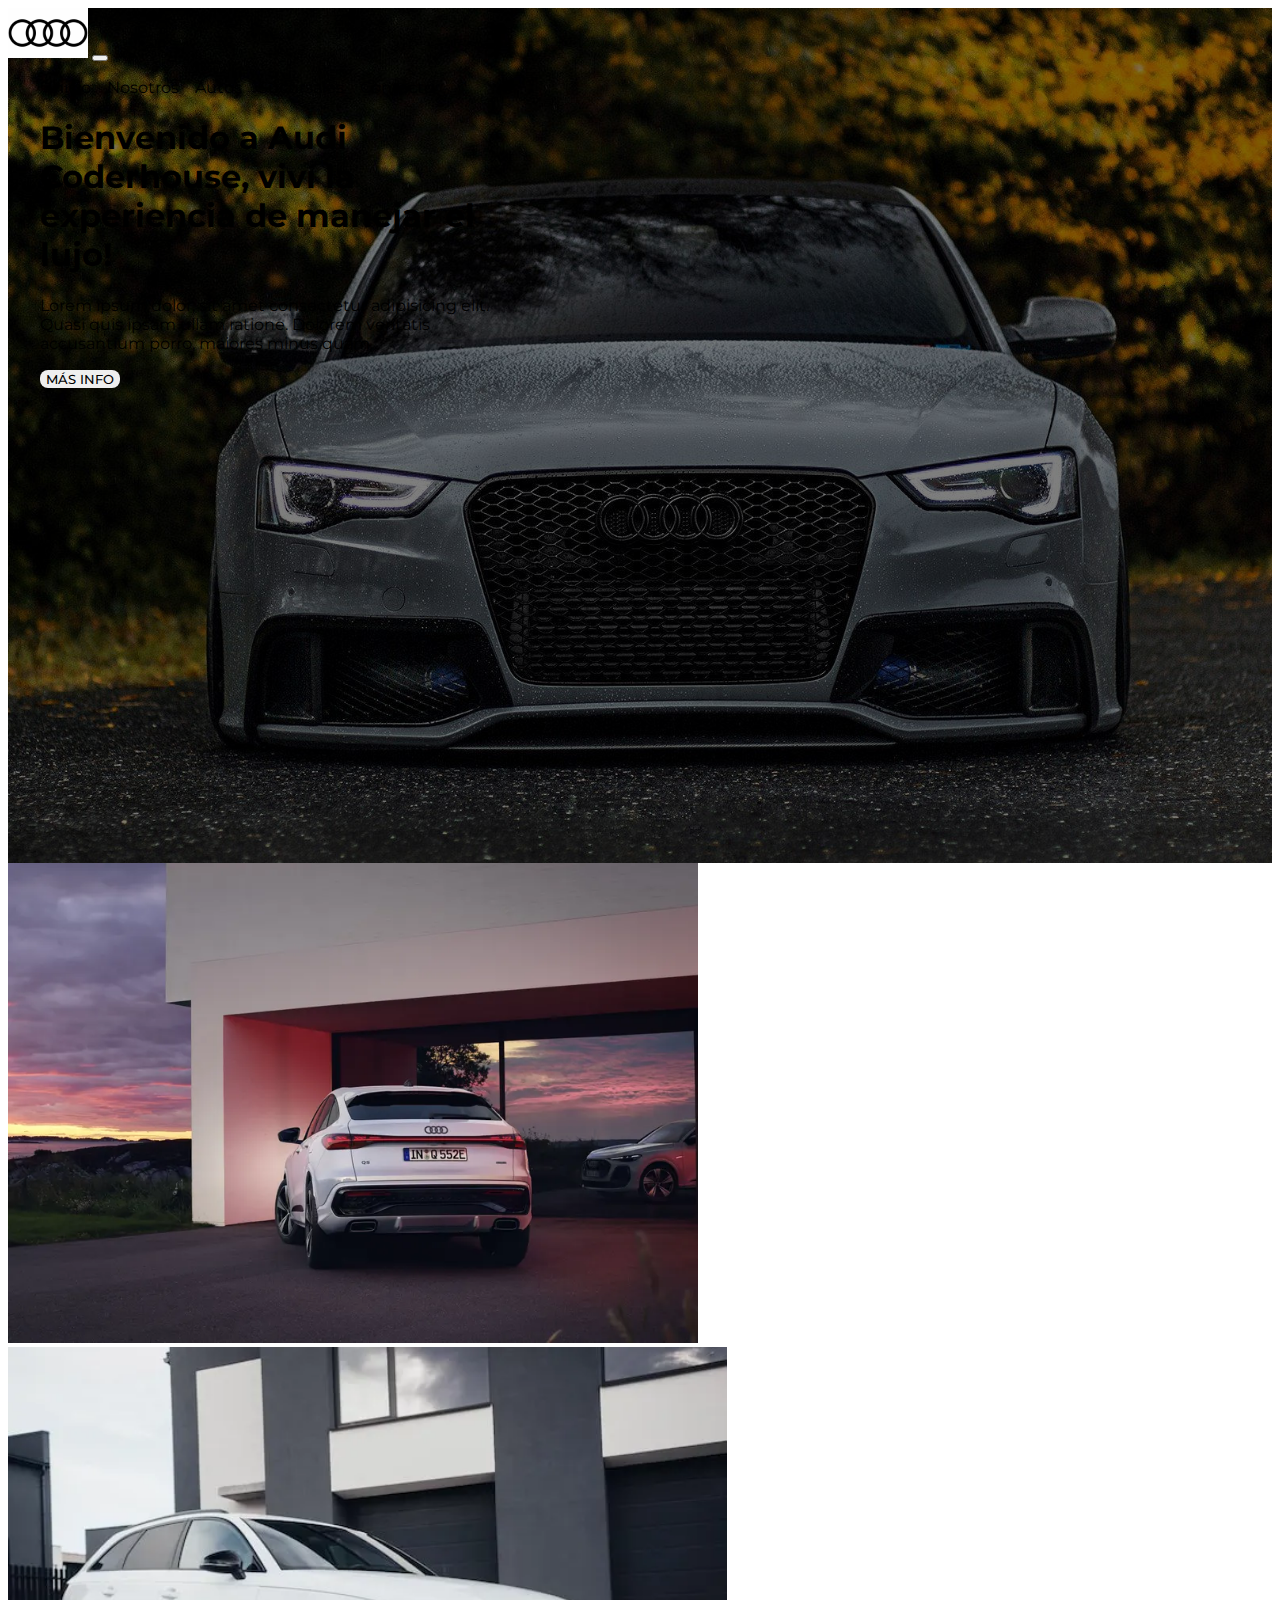
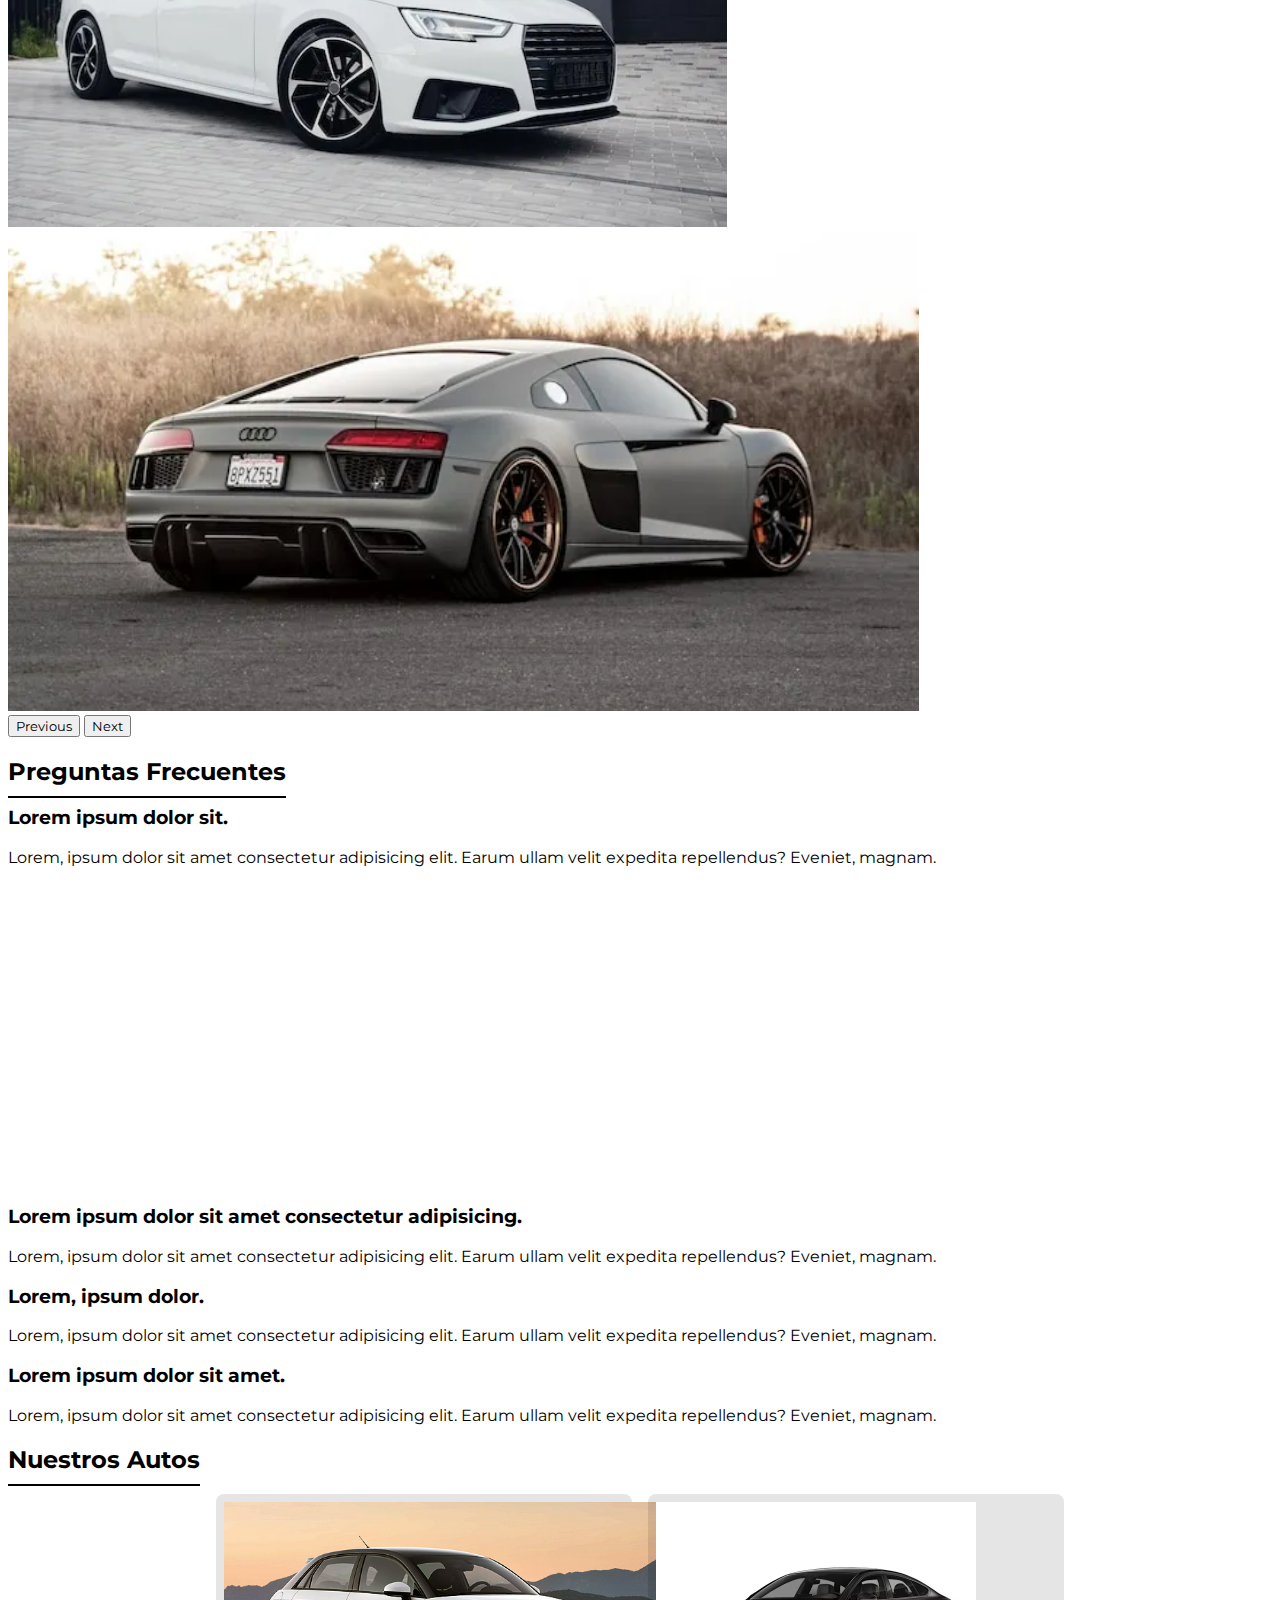
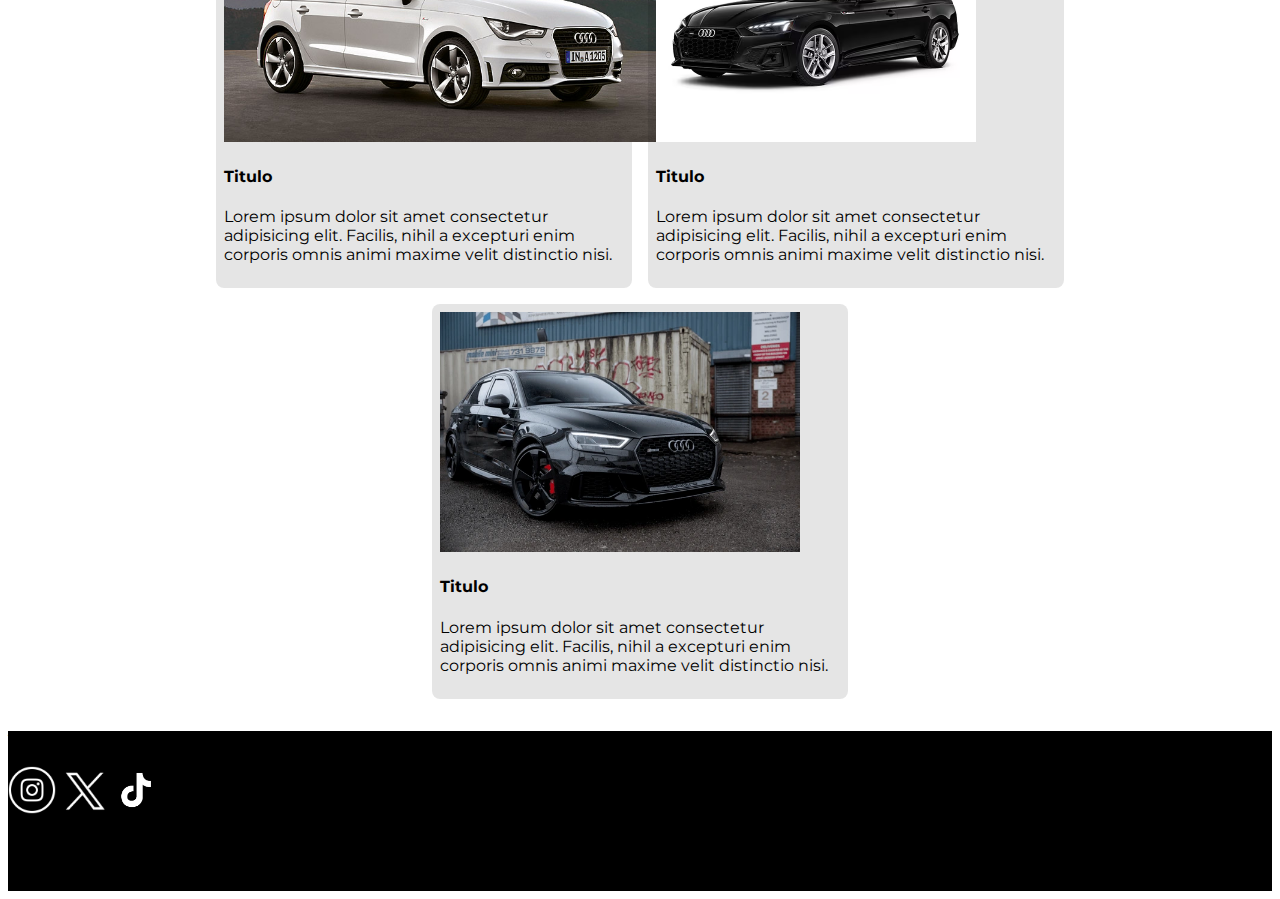
<file: index.html>
<!DOCTYPE html>
<html lang="en">
  <head>
    <meta charset="UTF-8" />
    <meta name="viewport" content="width=device-width, initial-scale=1.0" />
    <title>Audi Coderhouse - Inicio</title>
    <link rel="preconnect" href="https://fonts.googleapis.com" />
    <link rel="preconnect" href="https://fonts.gstatic.com" crossorigin />
    <link
      href="https://fonts.googleapis.com/css2?family=Montserrat:ital,wght@0,100..900;1,100..900&family=Open+Sans:ital,wght@0,300..800;1,300..800&family=Poppins:ital,wght@0,100;0,200;0,300;0,400;0,500;0,600;0,700;0,800;0,900;1,100;1,200;1,300;1,400;1,500;1,600;1,700;1,800;1,900&display=swap"
      rel="stylesheet"
    />
    <link
      href="https://cdn.jsdelivr.net/npm/bootstrap@5.3.6/dist/css/bootstrap.min.css"
      rel="stylesheet"
      integrity="sha384-4Q6Gf2aSP4eDXB8Miphtr37CMZZQ5oXLH2yaXMJ2w8e2ZtHTl7GptT4jmndRuHDT"
      crossorigin="anonymous"
    />
    <link rel="stylesheet" href="./css/style.css" />
  </head>
  <body>
    <header class="index-background">
      <div class="oscurecer-fondo">
        <nav class="navbar navbar-expand-lg bg-light position-fixed w-100 z-1">
          <div class="container-fluid">
            <a href="./index.html">
              <img
                class="logotipo-imagen"
                src="./img/audiLogo.jpg"
                alt="Logotipo Audi"
              />
            </a>
            <button
              class="navbar-toggler"
              type="button"
              data-bs-toggle="collapse"
              data-bs-target="#navbarSupportedContent"
              aria-controls="navbarSupportedContent"
              aria-expanded="false"
              aria-label="Toggle navigation"
            >
              <span class="navbar-toggler-icon"></span>
            </button>
            <div class="collapse navbar-collapse" id="navbarSupportedContent">
              <ul class="navbar-nav me-auto mb-2 mb-lg-0">
                <li class="nav-item">
                  <a class="nav-link active" aria-current="page" href="#"
                    >Inicio</a
                  >
                </li>
                <li class="nav-item">
                  <a class="nav-link" href="#">Nosotros</a>
                </li>
                <li class="nav-item">
                  <a class="nav-link" href="./pages/autos.html">Autos</a>
                </li>
                <li class="nav-item">
                  <a class="nav-link" href="#">Sucursales</a>
                </li>
                <li class="nav-item">
                  <a class="nav-link" href="#">Contacto</a>
                </li>
              </ul>
            </div>
          </div>
        </nav>

        <section
          class="d-flex flex-column justify-content-center index-header-inferior"
        >
          <h1 class="text-light">
            Bienvenido a Audi Coderhouse, viví la experiencia de manejar el
            lujo!
          </h1>
          <p class="text-light">
            Lorem ipsum dolor, sit amet consectetur adipisicing elit. Quasi quis
            ipsam ullam ratione. Dolorem veritatis accusantium porro, maiores
            minus quam.
          </p>
          <button class="index-header-btn py-2">Más Info</button>
        </section>
      </div>
    </header>

    <main class="px-3 my-4">
      <div id="carouselExample" class="carousel slide">
        <div class="carousel-inner">
          <div class="carousel-item active">
            <img
              src="./img/carouselFotoUno.webp"
              class="d-block w-100 foto-carousel"
              alt="..."
            />
          </div>
          <div class="carousel-item">
            <img
              src="./img/carouselFotoDos.webp"
              class="d-block w-100 foto-carousel"
              alt="..."
            />
          </div>
          <div class="carousel-item">
            <img
              src="./img/carouselFotoTres.webp"
              class="d-block w-100 foto-carousel"
              alt="..."
            />
          </div>
        </div>
        <button
          class="carousel-control-prev"
          type="button"
          data-bs-target="#carouselExample"
          data-bs-slide="prev"
        >
          <span class="carousel-control-prev-icon" aria-hidden="true"></span>
          <span class="visually-hidden">Previous</span>
        </button>
        <button
          class="carousel-control-next"
          type="button"
          data-bs-target="#carouselExample"
          data-bs-slide="next"
        >
          <span class="carousel-control-next-icon" aria-hidden="true"></span>
          <span class="visually-hidden">Next</span>
        </button>
      </div>
    </main>

    <section class="mx-3">
      <h2 class="my-4 preguntas-titulo">Preguntas Frecuentes</h2>
      <article class="parent my-5">
        <div class="div1 p-2 border border-black">
          <h3 class="fs-5">Lorem ipsum dolor sit.</h3>
          <p>
            Lorem, ipsum dolor sit amet consectetur adipisicing elit. Earum
            ullam velit expedita repellendus? Eveniet, magnam.
          </p>
          <iframe
            src="https://www.google.com/maps/embed?pb=!1m18!1m12!1m3!1d3289.087966229372!2d-58.503528424891854!3d-34.475292650726125!2m3!1f0!2f0!3f0!3m2!1i1024!2i768!4f13.1!3m3!1m2!1s0x95bcb10059d248a7%3A0x1061fd73d23a15d9!2sAudi%20-%20Concesionario%20Oficial%20Norden!5e0!3m2!1ses-419!2sar!4v1749826022587!5m2!1ses-419!2sar"
            width="100%"
            height="300"
            style="border: 0"
            allowfullscreen=""
            loading="lazy"
            referrerpolicy="no-referrer-when-downgrade"
          ></iframe>
        </div>
        <div class="div2 p-2 border border-black">
          <h3 class="fs-5">
            Lorem ipsum dolor sit amet consectetur adipisicing.
          </h3>
          <p>
            Lorem, ipsum dolor sit amet consectetur adipisicing elit. Earum
            ullam velit expedita repellendus? Eveniet, magnam.
          </p>
        </div>
        <div class="div3 p-2 border border-black">
          <h3 class="fs-5">Lorem, ipsum dolor.</h3>
          <p>
            Lorem, ipsum dolor sit amet consectetur adipisicing elit. Earum
            ullam velit expedita repellendus? Eveniet, magnam.
          </p>
        </div>
        <div class="div4 p-2 border border-black">
          <h3 class="fs-5">Lorem ipsum dolor sit amet.</h3>
          <p>
            Lorem, ipsum dolor sit amet consectetur adipisicing elit. Earum
            ullam velit expedita repellendus? Eveniet, magnam.
          </p>
        </div>
      </article>
    </section>

    <section class="mx-3">
      <h2 class="my-4 preguntas-titulo">Nuestros Autos</h2>

      <section class="index-card-auto-container my-5">
        <article class="index-card-auto ">
          <img class="w-100" src="./img/audiA1.jpg" alt="Audi A1" />
          <h4 class="my-3">Titulo</h4>
          <p>
            Lorem ipsum dolor sit amet consectetur adipisicing elit. Facilis,
            nihil a excepturi enim corporis omnis animi maxime velit distinctio
            nisi.
          </p>
        </article>

        <article class="index-card-auto">
          <img class="w-100" src="./img/audiA4.avif" alt="Audi A4" />
          <h4 class="my-3">Titulo</h4>
          <p>
            Lorem ipsum dolor sit amet consectetur adipisicing elit. Facilis,
            nihil a excepturi enim corporis omnis animi maxime velit distinctio
            nisi.
          </p>
        </article>

        <article class="index-card-auto">
          <img class="w-100" src="./img/audiRs3.webp" alt="Audi RS3" />
          <h4 class="my-3">Titulo</h4>
          <p>
            Lorem ipsum dolor sit amet consectetur adipisicing elit. Facilis,
            nihil a excepturi enim corporis omnis animi maxime velit distinctio
            nisi.
          </p>
        </article>
      </section>
    </section>

    <footer class="d-flex flex-column justify-content-center align-items-center">
      <p class="text-white text-center fs-5">Todos los derechos reservados</p>

      <div class="d-flex justify-content-center column-gap-3">
        <a href="https://www.instagram.com/audiarg/?hl=es" target="_blank">
          <img src="./img/instagramLogo.png" alt="Instagram logo" />
        </a>

        <a href="https://x.com/audiofficial?lang=es" target="_blank">
          <img src="./img/XLogo.avif" alt="X Logo" />
        </a>

        <a
          href="https://www.tiktok.com/@audi_officially?lang=es"
          target="_blank"
        >
          <img src="./img/tiktokLogo.avif" alt="TikTok Logo" />
        </a>
      </div>
    </footer>

    <script
      src="https://cdn.jsdelivr.net/npm/bootstrap@5.3.6/dist/js/bootstrap.bundle.min.js"
      integrity="sha384-j1CDi7MgGQ12Z7Qab0qlWQ/Qqz24Gc6BM0thvEMVjHnfYGF0rmFCozFSxQBxwHKO"
      crossorigin="anonymous"
    ></script>
  </body>
</html>
</file>
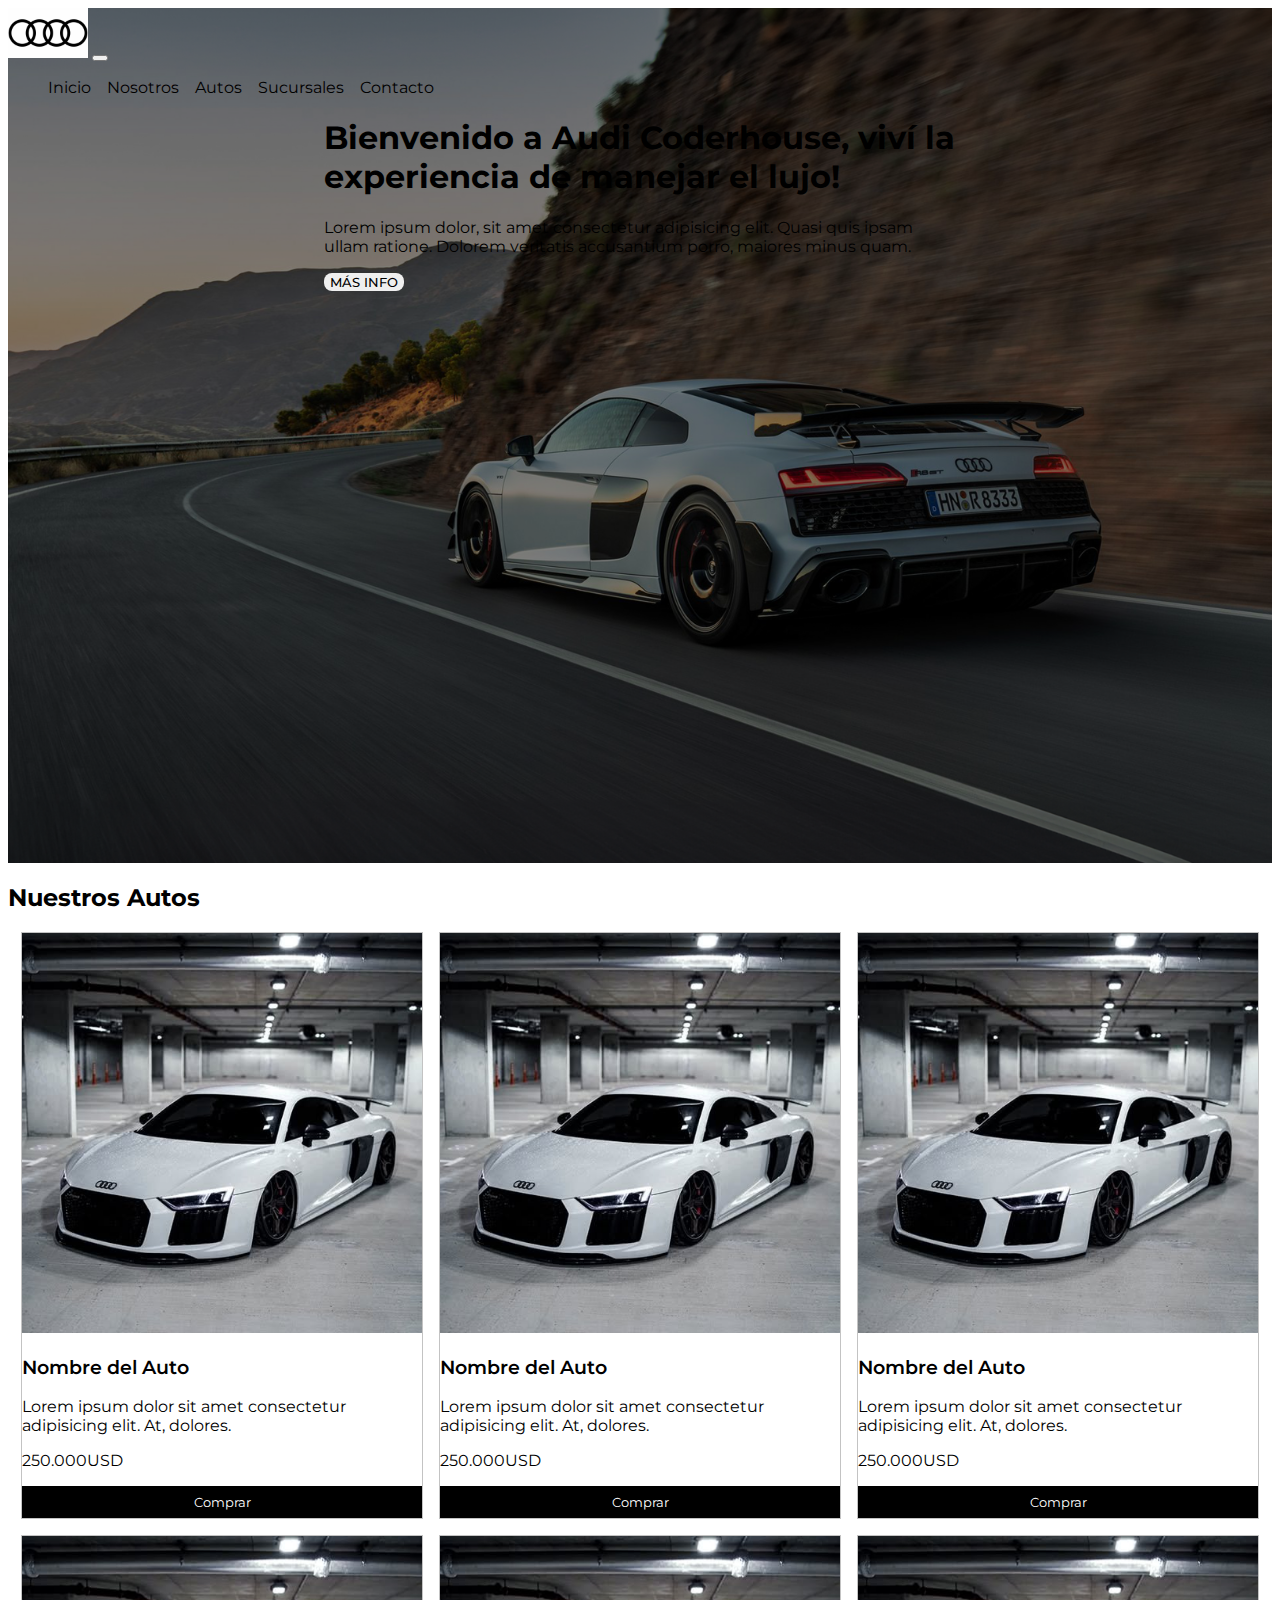
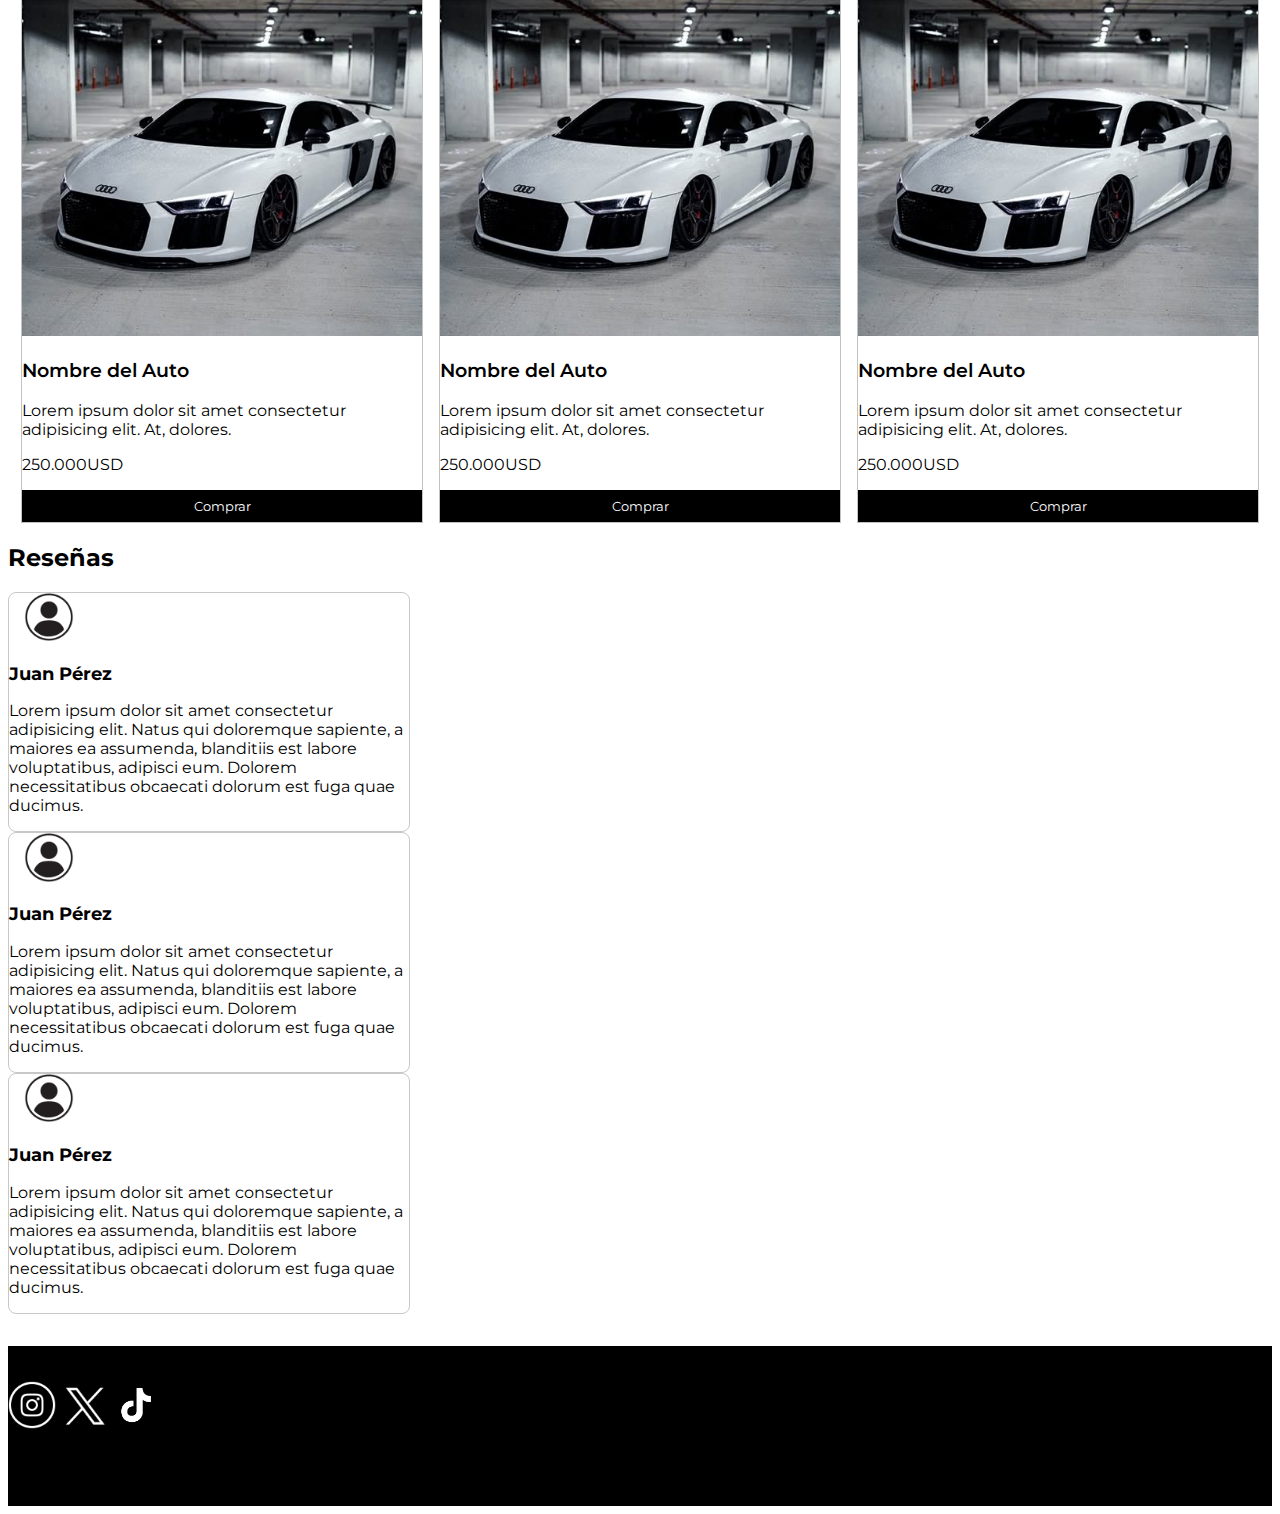
<file: pages/autos.html>
<!DOCTYPE html>
<html lang="en">
  <head>
    <meta charset="UTF-8" />
    <meta name="viewport" content="width=device-width, initial-scale=1.0" />
    <title>Document</title>
    <link rel="preconnect" href="https://fonts.googleapis.com" />
    <link rel="preconnect" href="https://fonts.gstatic.com" crossorigin />
    <link
      href="https://fonts.googleapis.com/css2?family=Montserrat:ital,wght@0,100..900;1,100..900&family=Open+Sans:ital,wght@0,300..800;1,300..800&family=Poppins:ital,wght@0,100;0,200;0,300;0,400;0,500;0,600;0,700;0,800;0,900;1,100;1,200;1,300;1,400;1,500;1,600;1,700;1,800;1,900&display=swap"
      rel="stylesheet"
    />
    <link
      href="https://cdn.jsdelivr.net/npm/bootstrap@5.3.6/dist/css/bootstrap.min.css"
      rel="stylesheet"
      integrity="sha384-4Q6Gf2aSP4eDXB8Miphtr37CMZZQ5oXLH2yaXMJ2w8e2ZtHTl7GptT4jmndRuHDT"
      crossorigin="anonymous"
    />
    <link rel="stylesheet" href="../css/style.css" />
  </head>
  <body>
    <header class="autos-background">
      <div class="oscurecer-fondo">
        <nav class="navbar navbar-expand-lg bg-light position-fixed w-100 z-1">
          <div class="container-fluid">
            <a href="../index.html">
              <img
                class="logotipo-imagen"
                src="../img/audiLogo.jpg"
                alt="Logotipo Audi"
              />
            </a>
            <button
              class="navbar-toggler"
              type="button"
              data-bs-toggle="collapse"
              data-bs-target="#navbarSupportedContent"
              aria-controls="navbarSupportedContent"
              aria-expanded="false"
              aria-label="Toggle navigation"
            >
              <span class="navbar-toggler-icon"></span>
            </button>
            <div class="collapse navbar-collapse" id="navbarSupportedContent">
              <ul class="navbar-nav me-auto mb-2 mb-lg-0">
                <li class="nav-item">
                  <a
                    class="nav-link active"
                    aria-current="page"
                    href="../index.html"
                    >Inicio</a
                  >
                </li>
                <li class="nav-item">
                  <a class="nav-link" href="#">Nosotros</a>
                </li>
                <li class="nav-item">
                  <a class="nav-link" href="./autos.html">Autos</a>
                </li>
                <li class="nav-item">
                  <a class="nav-link" href="#">Sucursales</a>
                </li>
                <li class="nav-item">
                  <a class="nav-link" href="#">Contacto</a>
                </li>
              </ul>
            </div>
          </div>
        </nav>

        <section
          class="d-flex flex-column justify-content-center autos-header-inferior"
        >
          <h1 class="text-light">
            Bienvenido a Audi Coderhouse, viví la experiencia de manejar el
            lujo!
          </h1>
          <p class="text-light">
            Lorem ipsum dolor, sit amet consectetur adipisicing elit. Quasi quis
            ipsam ullam ratione. Dolorem veritatis accusantium porro, maiores
            minus quam.
          </p>
          <button class="index-header-btn py-2">Más Info</button>
        </section>
      </div>
    </header>

    <main class="px-3">
      <h2 class="text-center my-4">Nuestros Autos</h2>
      <section class="cards-autos-container">
        <section class="card-auto">
          <img
            class="card-auto-imagen"
            src="../img/audiR8.jpg"
            alt="Audi R8 modelo 2024"
          />
          <h3 class="my-2 fs-4 card-auto-titulo mx-2">Nombre del Auto</h3>
          <p class="mx-2">
            Lorem ipsum dolor sit amet consectetur adipisicing elit. At,
            dolores.
          </p>
          <p class="fw-medium mx-2 text-success">250.000USD</p>
          <button class="card-auto-btn">Comprar</button>
        </section>

        <section class="card-auto">
          <img
            class="card-auto-imagen"
            src="../img/audiR8.jpg"
            alt="Audi R8 modelo 2024"
          />
          <h3 class="my-2 fs-4 card-auto-titulo mx-2">Nombre del Auto</h3>
          <p class="mx-2">
            Lorem ipsum dolor sit amet consectetur adipisicing elit. At,
            dolores.
          </p>
          <p class="fw-medium mx-2 text-success">250.000USD</p>
          <button class="card-auto-btn">Comprar</button>
        </section>

        <section class="card-auto">
          <img
            class="card-auto-imagen"
            src="../img/audiR8.jpg"
            alt="Audi R8 modelo 2024"
          />
          <h3 class="my-2 fs-4 card-auto-titulo mx-2">Nombre del Auto</h3>
          <p class="mx-2">
            Lorem ipsum dolor sit amet consectetur adipisicing elit. At,
            dolores.
          </p>
          <p class="fw-medium mx-2 text-success">250.000USD</p>
          <button class="card-auto-btn">Comprar</button>
        </section>

        <section class="card-auto">
          <img
            class="card-auto-imagen"
            src="../img/audiR8.jpg"
            alt="Audi R8 modelo 2024"
          />
          <h3 class="my-2 fs-4 card-auto-titulo mx-2">Nombre del Auto</h3>
          <p class="mx-2">
            Lorem ipsum dolor sit amet consectetur adipisicing elit. At,
            dolores.
          </p>
          <p class="fw-medium mx-2 text-success">250.000USD</p>
          <button class="card-auto-btn">Comprar</button>
        </section>

        <section class="card-auto">
          <img
            class="card-auto-imagen"
            src="../img/audiR8.jpg"
            alt="Audi R8 modelo 2024"
          />
          <h3 class="my-2 fs-4 card-auto-titulo mx-2">Nombre del Auto</h3>
          <p class="mx-2">
            Lorem ipsum dolor sit amet consectetur adipisicing elit. At,
            dolores.
          </p>
          <p class="fw-medium mx-2 text-success">250.000USD</p>
          <button class="card-auto-btn">Comprar</button>
        </section>

        <section class="card-auto">
          <img
            class="card-auto-imagen"
            src="../img/audiR8.jpg"
            alt="Audi R8 modelo 2024"
          />
          <h3 class="my-2 fs-4 card-auto-titulo mx-2">Nombre del Auto</h3>
          <p class="mx-2">
            Lorem ipsum dolor sit amet consectetur adipisicing elit. At,
            dolores.
          </p>
          <p class="fw-medium mx-2 text-success">250.000USD</p>
          <button class="card-auto-btn">Comprar</button>
        </section>
      </section>
    </main>

    <section class="px-3 my-5">
      <h2 class="text-center mb-3">Reseñas</h2>

      <div class="d-flex flex-wrap justify-content-center gap-3">
        <section class="resenia-card p-3">
          <section class="d-flex align-items-center mb-2">
            <img
              class="clienteFoto"
              src="../img/userImg.webp"
              alt="Foto de cliente"
            />
            <h3 class="clienteNombre">Juan Pérez</h3>
          </section>
          <p class="px-4">
            Lorem ipsum dolor sit amet consectetur adipisicing elit. Natus qui
            doloremque sapiente, a maiores ea assumenda, blanditiis est labore
            voluptatibus, adipisci eum. Dolorem necessitatibus obcaecati dolorum
            est fuga quae ducimus.
          </p>
        </section>

        <section class="resenia-card p-3">
          <section class="d-flex align-items-center mb-2">
            <img
              class="clienteFoto"
              src="../img/userImg.webp"
              alt="Foto de cliente"
            />
            <h3 class="clienteNombre">Juan Pérez</h3>
          </section>
          <p class="px-4">
            Lorem ipsum dolor sit amet consectetur adipisicing elit. Natus qui
            doloremque sapiente, a maiores ea assumenda, blanditiis est labore
            voluptatibus, adipisci eum. Dolorem necessitatibus obcaecati dolorum
            est fuga quae ducimus.
          </p>
        </section>

        <section class="resenia-card p-3">
          <section class="d-flex align-items-center mb-2">
            <img
              class="clienteFoto"
              src="../img/userImg.webp"
              alt="Foto de cliente"
            />
            <h3 class="clienteNombre">Juan Pérez</h3>
          </section>
          <p class="px-4">
            Lorem ipsum dolor sit amet consectetur adipisicing elit. Natus qui
            doloremque sapiente, a maiores ea assumenda, blanditiis est labore
            voluptatibus, adipisci eum. Dolorem necessitatibus obcaecati dolorum
            est fuga quae ducimus.
          </p>
        </section>


      </div>
    </section>

    <footer
      class="d-flex flex-column justify-content-center align-items-center"
    >
      <p class="text-white text-center fs-5">Todos los derechos reservados</p>

      <div class="d-flex justify-content-center column-gap-3">
        <a href="https://www.instagram.com/audiarg/?hl=es" target="_blank">
          <img src="../img/instagramLogo.png" alt="Instagram logo" />
        </a>

        <a href="https://x.com/audiofficial?lang=es" target="_blank">
          <img src="../img/XLogo.avif" alt="X Logo" />
        </a>

        <a
          href="https://www.tiktok.com/@audi_officially?lang=es"
          target="_blank"
        >
          <img src="../img/tiktokLogo.avif" alt="TikTok Logo" />
        </a>
      </div>
    </footer>

    <script
      src="https://cdn.jsdelivr.net/npm/bootstrap@5.3.6/dist/js/bootstrap.bundle.min.js"
      integrity="sha384-j1CDi7MgGQ12Z7Qab0qlWQ/Qqz24Gc6BM0thvEMVjHnfYGF0rmFCozFSxQBxwHKO"
      crossorigin="anonymous"
    ></script>
  </body>
</html>
</file>
<file: css/style.css>
.autos-header-inferior, .index-header-inferior {
  height: 90vh;
  padding: 0 2rem;
}

.autos-background, .index-background {
  background-repeat: no-repeat;
  background-size: cover;
  background-position: center;
  height: 95vh;
  position: relative;
}

.index-card-auto-container, .cards-autos-container {
  display: flex;
  justify-content: center;
  flex-wrap: wrap;
  gap: 1rem;
}

.logotipo-imagen {
  width: 5rem;
}

.index-background {
  background-image: url(../img/indexHeaderBackground.jpg);
}

.autos-background {
  background-image: url(../img/autosHeaderBackground.jpg);
}

.index-header-inferior {
  max-width: 30rem;
}

.index-header-btn {
  border-radius: 0.5rem;
  font-weight: 500;
  text-transform: uppercase;
  border: none;
}

.card-auto {
  width: 25rem;
  border: 1px solid rgba(0, 0, 0, 0.237);
  transition: transform 0.5s;
}
.card-auto:hover {
  transform: scale(1.03);
}

.card-auto-imagen {
  height: 25rem;
  width: 100%;
  object-fit: cover;
}

.card-auto-titulo {
  font-weight: 600;
}

.card-auto-btn {
  border: none;
  background-color: #000;
  color: #fff;
  padding: 0.5rem;
  width: 100%;
}
.card-auto-btn:hover {
  background-color: #232323;
}

.foto-carousel {
  height: 30rem;
  object-fit: cover;
}

footer {
  background-color: #000;
  margin-top: 2rem;
  height: 10rem;
}
footer img {
  width: 3rem;
  height: 3rem;
  object-fit: cover;
}

.preguntas-frecuentes-container {
  display: grid;
  gap: 1rem;
}

.preguntas-titulo {
  text-decoration: underline;
  text-decoration-thickness: 0.1rem;
  text-underline-offset: 1rem;
}

.index-card-auto {
  max-width: 25rem;
  background-color: rgba(0, 0, 0, 0.1);
  border-radius: 0.5rem;
  padding: 0.5rem;
}

.index-card-auto img {
  height: 15rem;
  object-fit: cover;
}

.resenia-card {
  border: 1px solid rgba(0, 0, 0, 0.214);
  border-radius: 0.5rem;
  max-width: 25rem;
}

.clienteFoto {
  width: 5rem;
}

.clienteNombre {
  font-size: 1.1rem;
}

@media only screen and (min-width: 900px) {
  .preguntas-frecuentes-container {
    grid-template-columns: repeat(2, 1fr);
    grid-template-rows: repeat(3, 1fr);
    grid-column-gap: 0.2rem;
    grid-row-gap: 0.2rem;
  }
  .preguntas-frecuentes-container-div1 {
    grid-area: 1/1/3/2;
  }
  .preguntas-frecuentes-container-div2 {
    grid-area: 1/2/2/3;
  }
  .preguntas-frecuentes-container-div3 {
    grid-area: 2/2/4/3;
  }
  .preguntas-frecuentes-container-div4 {
    grid-area: 3/1/4/2;
  }
  .autos-header-inferior {
    width: 50%;
    margin: 0 auto;
  }
}
* {
  font-family: "Montserrat", sans-serif;
}

ul {
  display: flex;
  gap: 1rem;
  list-style: none;
}

a {
  text-decoration: none;
  color: rgb(0, 0, 0);
}

.oscurecer-fondo {
  position: absolute;
  width: 100%;
  height: 100%;
  background-color: rgba(0, 0, 0, 0.5);
}

/*# sourceMappingURL=style.css.map */
</file>
